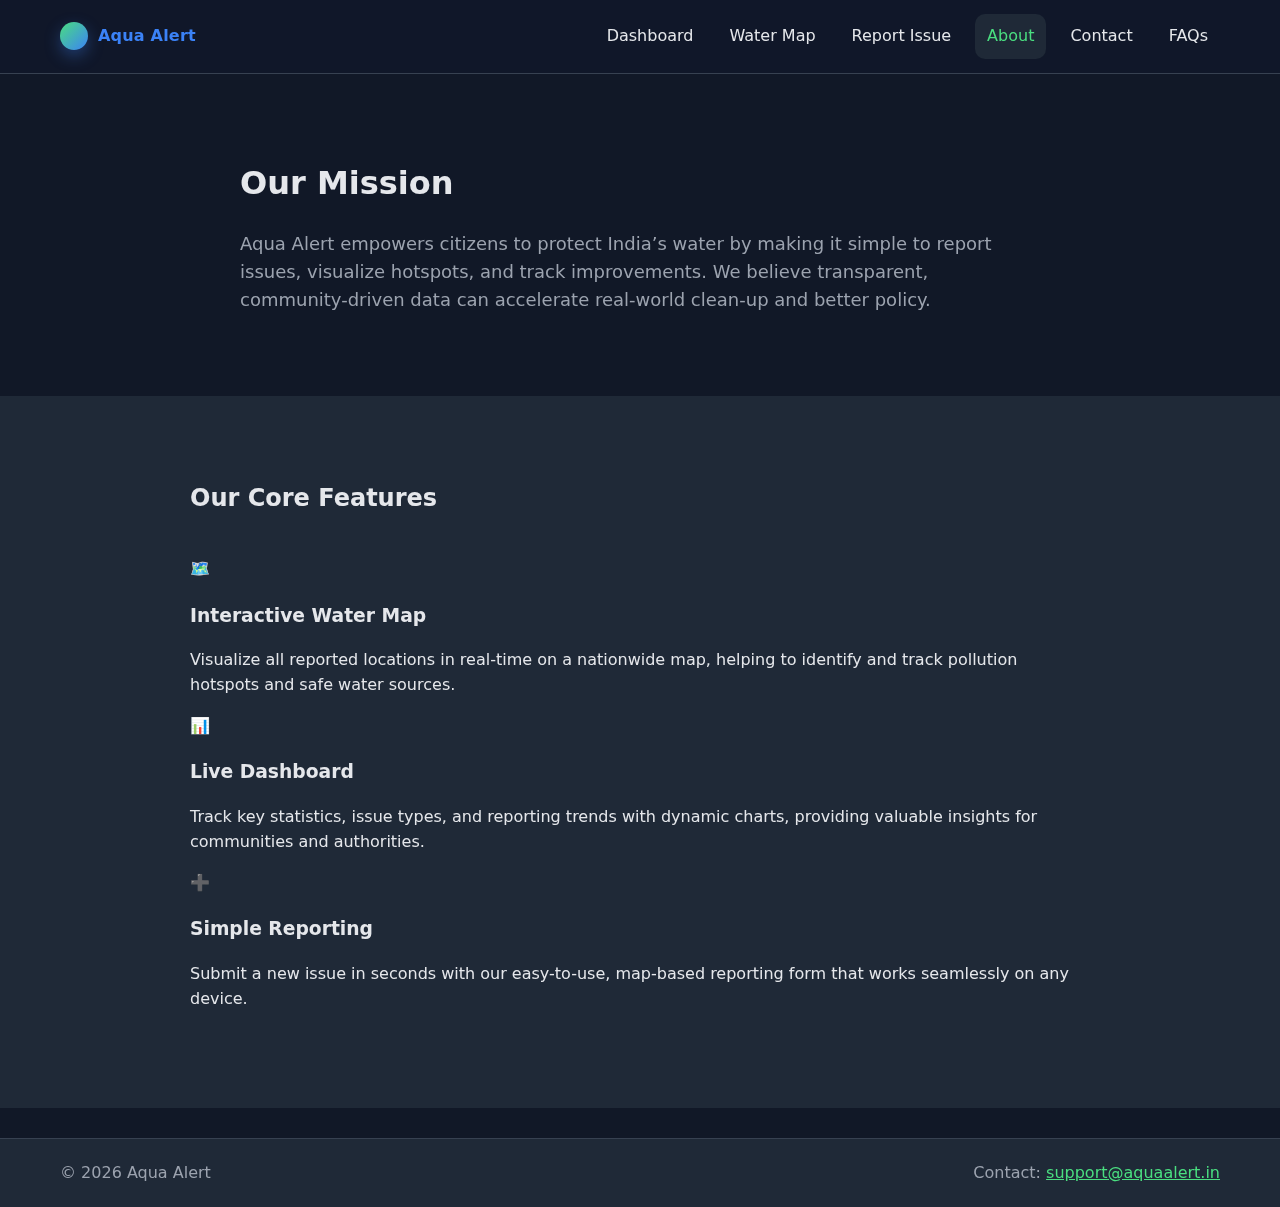
<file: HACKATHON/about.html>
<!DOCTYPE html>
<html lang="en">
<head>
<meta charset="utf-8" />
<meta name="viewport" content="width=device-width, initial-scale=1" />
<title>Aqua Alert – About</title>
<link rel="stylesheet" href="assets/css/style.css" />
<link rel="icon" href="/Aquaa-main\HACKATHON\Aqua_favicon.png"><defs><linearGradient id="g" x1="0" x2="1" y1="0" y2="1"><stop stop-color="%2300B4D8"/><stop offset="1" stop-color="%230077B6"/></linearGradient></defs><path d="M64 8C64 8 20 54 20 80a44 44 0 0 0 88 0C108 54 64 8 64 8z" fill="url(%23g)"/><circle cx="76" cy="56" r="6" fill="%23fff" opacity=".85"/></svg></head>
<body data-page="about">
<header class="header" role="banner">
  <nav class="nav" aria-label="Primary">
    <a class="brand" href="index.html"><span class="drop"></span> Aqua Alert</a>
    <button class="burger" aria-label="Menu" aria-expanded="false">☰</button>
    <div class="navlinks">
      <a href="dashboard.html">Dashboard</a>
      <a href="map.html">Water Map</a>
      <a href="report.html">Report Issue</a>
      <a href="about.html" class="active">About</a>
      <a href="contact.html">Contact</a>
      <a href="faqs.html">FAQs</a>
    </div>
  </nav>
</header>

<main>
  <section class="section text-center" style="padding-top: 4rem; padding-bottom: 4rem;">
    <div class="container" style="max-width: 800px;">
      <h1>Our Mission</h1>
      <p style="font-size: 1.125rem; color: var(--muted);">Aqua Alert empowers citizens to protect India’s water by making it simple to report issues, visualize hotspots, and track improvements. We believe transparent, community-driven data can accelerate real-world clean-up and better policy.</p>
    </div>
  </section>

  <section class="section" style="background: var(--light); padding-top: 4rem; padding-bottom: 5rem;">
    <div class="container" style="max-width: 900px;">
      <h2 class="text-center" style="margin-bottom: 2.5rem;">Our Core Features</h2>
      <div class="feature-steps">
        <div class="feature-step">
          <div class="feature-step-icon">🗺️</div>
          <div class="feature-step-text">
            <h3>Interactive Water Map</h3>
            <p>Visualize all reported locations in real-time on a nationwide map, helping to identify and track pollution hotspots and safe water sources.</p>
          </div>
        </div>
        <div class="feature-step">
          <div class="feature-step-icon">📊</div>
          <div class="feature-step-text">
            <h3>Live Dashboard</h3>
            <p>Track key statistics, issue types, and reporting trends with dynamic charts, providing valuable insights for communities and authorities.</p>
          </div>
        </div>
        <div class="feature-step">
          <div class="feature-step-icon">➕</div>
          <div class="feature-step-text">
            <h3>Simple Reporting</h3>
            <p>Submit a new issue in seconds with our easy-to-use, map-based reporting form that works seamlessly on any device.</p>
          </div>
        </div>
      </div>
    </div>
  </section>

</main>

<footer class="footer" role="contentinfo">
  <div class="inner">
    <div>© <span id="year"></span> Aqua Alert</div>
    <div>Contact: <a href="mailto:support@aquaalert.in">support@aquaalert.in</a></div>
  </div>
  <script>document.getElementById('year').textContent=new Date().getFullYear()</script>
</footer>

<script src="assets/js/main.js"></script>
</body>
</html>
</file>
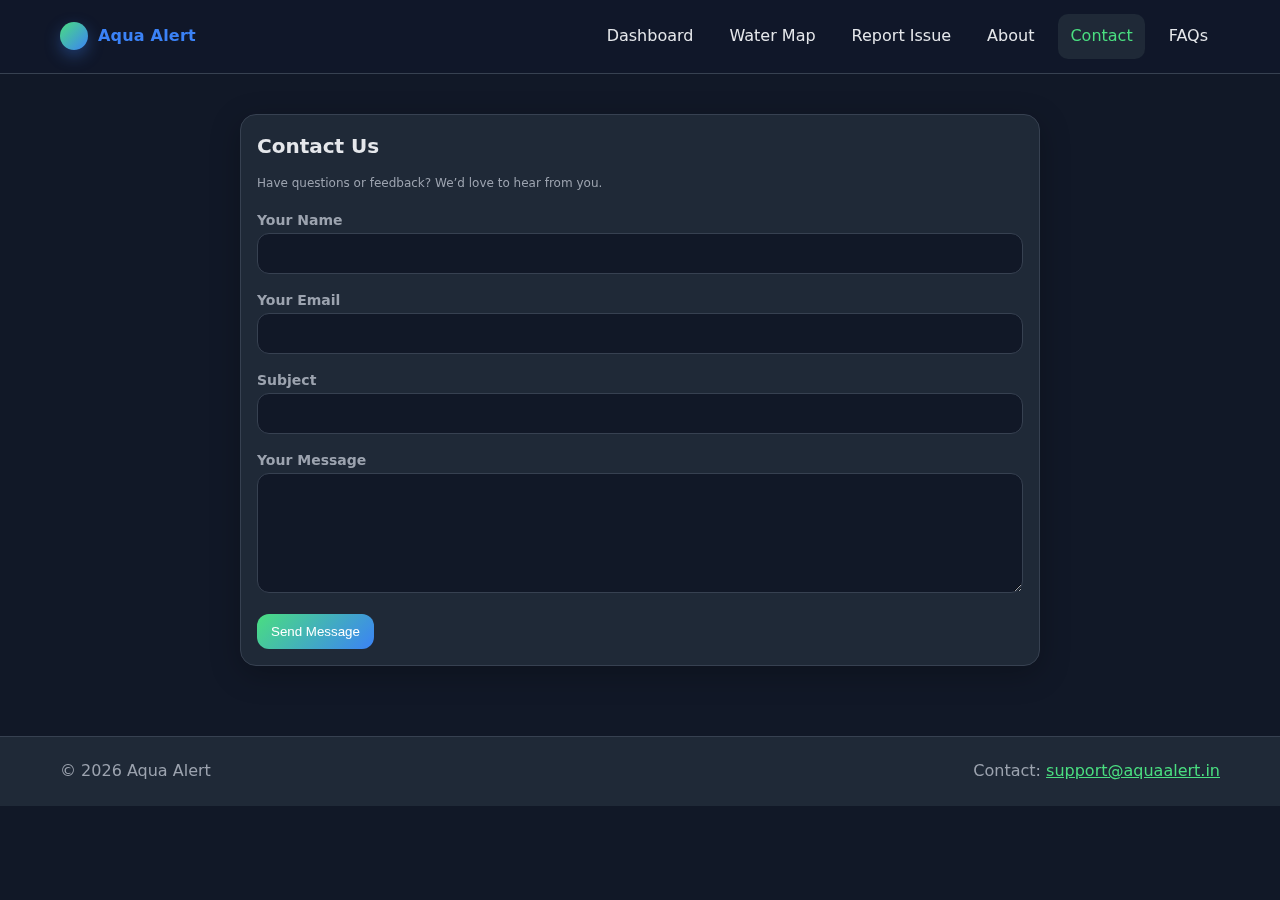
<file: HACKATHON/contact.html>
<!DOCTYPE html>
<html lang="en">
<head>
<meta charset="utf-8" />
<meta name="viewport" content="width=device-width, initial-scale=1" />
<title>Aqua Alert – Contact</title>
<link rel="stylesheet" href="assets/css/style.css" />
<link rel="icon" href="/Aquaa-main\HACKATHON\Aqua_favicon.png"><defs><linearGradient id="g" x1="0" x2="1" y1="0" y2="1"><stop stop-color="%2300B4D8"/><stop offset="1" stop-color="%230077B6"/></linearGradient></defs><path d="M64 8C64 8 20 54 20 80a44 44 0 0 0 88 0C108 54 64 8 64 8z" fill="url(%23g)"/><circle cx="76" cy="56" r="6" fill="%23fff" opacity=".85"/></svg>
</head>
<body data-page="contact">
<header class="header" role="banner">
  <nav class="nav" aria-label="Primary">
    <a class="brand" href="index.html"><span class="drop"></span> Aqua Alert</a>
    <button class="burger" aria-label="Menu" aria-expanded="false">☰</button>
    <div class="navlinks">
      <a href="dashboard.html">Dashboard</a>
      <a href="map.html">Water Map</a>
      <a href="report.html">Report Issue</a>
      <a href="about.html">About</a>
      <a href="contact.html" class="active">Contact</a>
      <a href="faqs.html">FAQs</a>
    </div>
  </nav>
</header>

<main class="section">
  <div class="container" style="max-width: 800px;">
    <div class="panel">
      <h2>Contact Us</h2>
      <p class="helper" style="margin-bottom: 1rem;">Have questions or feedback? We’d love to hear from you.</p>
      
      <form id="contact-form" class="form" novalidate>
        <div class="full">
          <label for="name">Your Name</label>
          <input type="text" id="name" name="name" required />
        </div>
        <div class="full">
          <label for="email">Your Email</label>
          <input type="email" id="email" name="email" required />
        </div>
        <div class="full">
          <label for="subject">Subject</label>
          <input type="text" id="subject" name="subject" required />
        </div>
        <div class="full">
          <label for="message">Your Message</label>
          <textarea id="message" name="message" required></textarea>
        </div>
        <div class="full actions">
          <button class="btn primary" type="submit">Send Message</button>
        </div>
      </form>
    </div>
  </div>
</main>

<footer class="footer" role="contentinfo">
  <div class="inner">
    <div>© <span id="year"></span> Aqua Alert</div>
    <div>Contact: <a href="mailto:support@aquaalert.in">support@aquaalert.in</a></div>
  </div>
  <script>document.getElementById('year').textContent=new Date().getFullYear()</script>
</footer>

<script src="assets/js/main.js"></script>
</body>
</html>
</file>
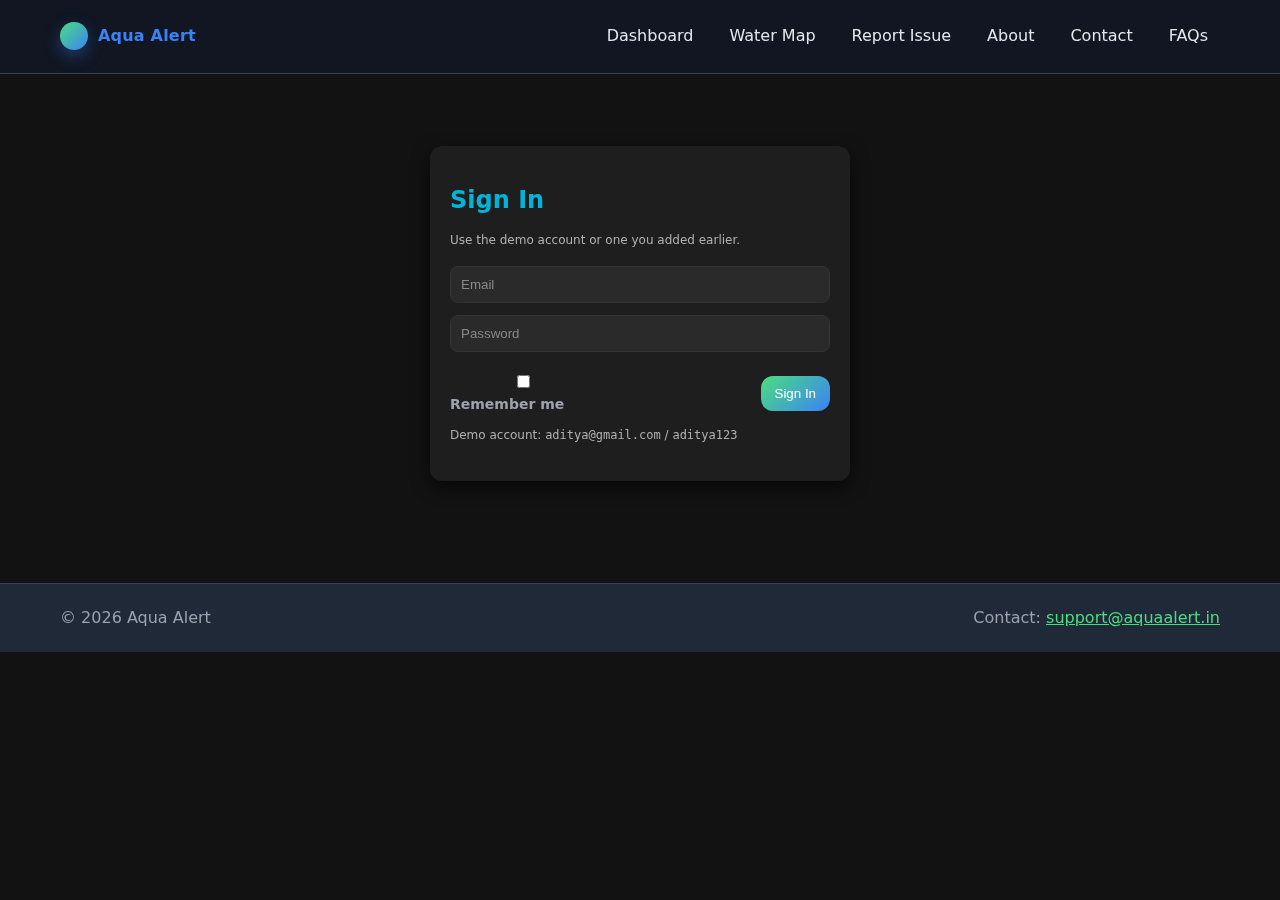
<file: HACKATHON/signin.html>
<!DOCTYPE html>
<html lang="en">
<head>
<meta charset="utf-8" />
<meta name="viewport" content="width=device-width, initial-scale=1" />
<title>Aqua Alert – Sign In</title>
<link rel="stylesheet" href="assets/css/style.css" />
<link rel="icon" href="data:image/svg+xml;utf8,<svg xmlns='http://www.w3.org/2000/svg' viewBox='0 0 128 128'><path d='M64 8C64 8 20 54 20 80a44 44 0 0 0 88 0C108 54 64 8 64 8z' fill='%2300B4D8'/></svg>" />
<style>
  body {
    background-color: #121212;
    color: #e0e0e0;
  }
  .auth-wrap {
    max-width: 420px;
    margin: 32px auto;
    background: #1e1e1e;
    border-radius: 12px;
    padding: 20px;
    box-shadow: 0 6px 18px rgba(0,0,0,.6);
  }
  .auth-wrap h1 {
    font-size: 1.5rem;
    margin-bottom: 10px;
    color: #00B4D8; /* Aqua accent */
  }
  .auth-wrap p.helper {
    color: #b0b0b0;
    margin-bottom: 16px;
  }
  .auth-wrap form {
    display: grid;
    gap: 12px;
  }
  .auth-wrap input {
    padding: 10px;
    border: 1px solid #333;
    border-radius: 8px;
    background: #2a2a2a;
    color: #fff;
  }
  .auth-wrap input::placeholder {
    color: #888;
  }
  .auth-actions {
    display: flex;
    align-items: center;
    justify-content: space-between;
    margin-top: 8px;
  }
  .btn.primary {
    background-color: #00B4D8;
    color: #fff;
  }
  .btn.primary:hover {
    background-color: #0090b3;
  }
  .linkbtn {
    background: none;
    border: 0;
    color: #00B4D8;
    cursor: pointer;
    font: inherit;
    padding: 0;
  }
</style>
</head>
<body data-page="signin">
<header class="header">
  <nav class="nav" aria-label="Primary">
    <a class="brand" href="index.html"><span class="drop"></span> Aqua Alert</a>
    <button class="burger" aria-label="Menu">☰</button>
    <div class="navlinks">
      <a href="dashboard.html">Dashboard</a>
      <a href="map.html">Water Map</a>
      <a href="report.html">Report Issue</a>
      <a href="about.html">About</a>
      <a href="contact.html">Contact</a>
      <a href="faqs.html">FAQs</a>
    </div>
  </nav>
</header>

<main class="section">
  <div class="container">
    <div class="auth-wrap">
      <h1>Sign In</h1>
      <p class="helper">Use the demo account or one you added earlier.</p>
      <form id="signin-form" autocomplete="on">
        <input type="email" id="email" placeholder="Email" required />
        <input type="password" id="password" placeholder="Password" required />
        <div class="auth-actions">
          <label><input type="checkbox" id="remember" /> Remember me</label>
          <button type="submit" class="btn primary">Sign In</button>
        </div>
      </form>
      <p class="helper" style="margin-top:10px">
        Demo account: <code>aditya@gmail.com</code> / <code>aditya123</code>
      </p>
    </div>
  </div>
</main>

<footer class="footer">
  <div class="inner">
    <div>© <span id="year"></span> Aqua Alert</div>
    <div>Contact: <a href="mailto:support@aquaalert.in">support@aquaalert.in</a></div>
  </div>
  <script>document.getElementById('year').textContent=new Date().getFullYear()</script>
</footer>

<script src="assets/js/main.js"></script>
</body>
</html>
</file>
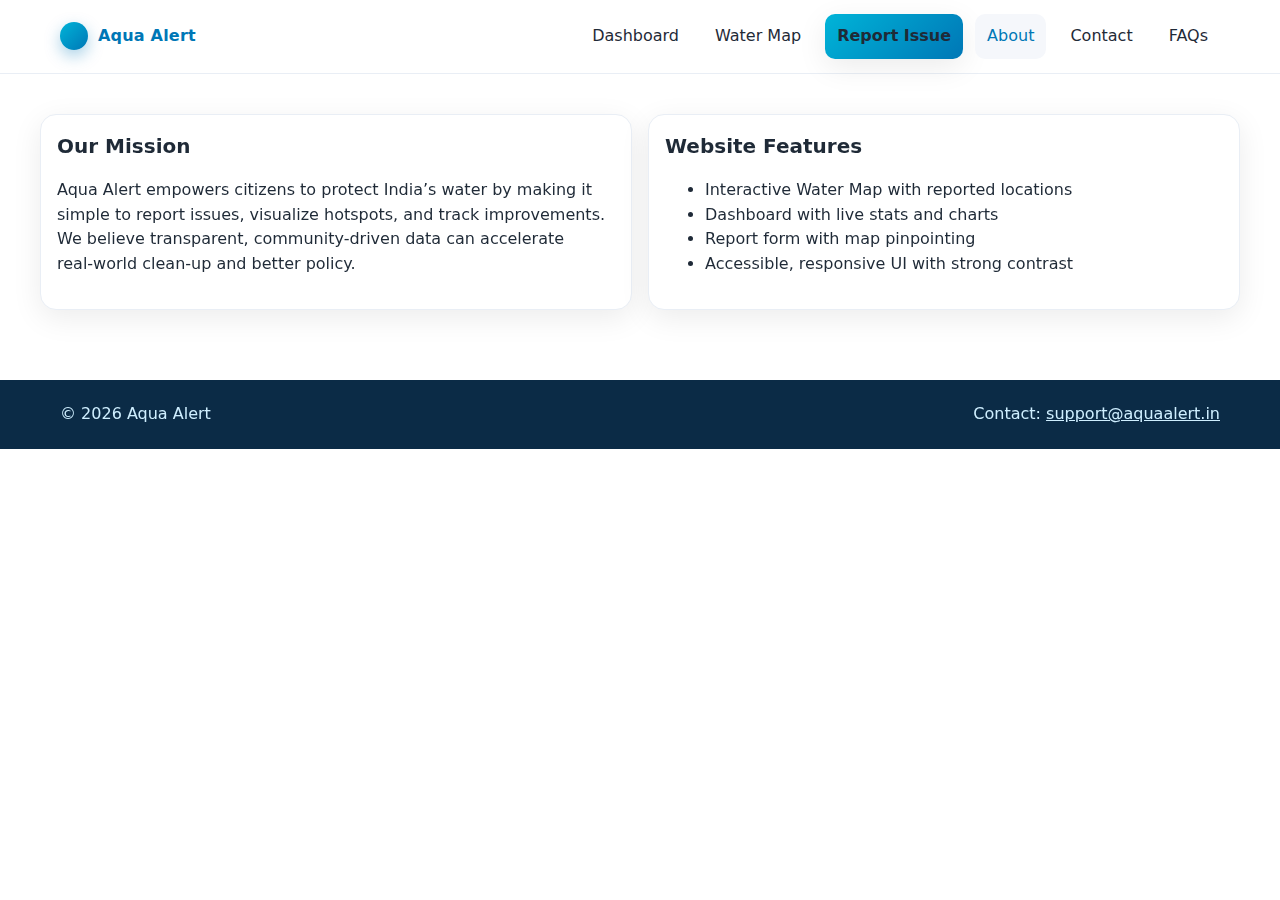
<file: Aqua Alert/Aquaa-main/HACKATHON/about.html>
<!DOCTYPE html>
<html lang="en">
<head>
<meta charset="utf-8" />
<meta name="viewport" content="width=device-width, initial-scale=1" />
<title>Aqua Alert – About</title>
<link rel="stylesheet" href="assets/css/style.css" />
<link rel="icon" href="data:image/svg+xml;utf8,<svg xmlns='http://www.w3.org/2000/svg' viewBox='0 0 128 128'><path d='M64 8C64 8 20 54 20 80a44 44 0 0 0 88 0C108 54 64 8 64 8z' fill='%2300B4D8'/></svg>" />
</head>
<body>
<header class="header">
  <nav class="nav" aria-label="Primary">
    <a class="brand" href="index.html"><span class="drop"></span> Aqua Alert</a>
    <button class="burger" aria-label="Menu">☰</button>
    <div class="navlinks">
      <a href="dashboard.html">Dashboard</a>
      <a href="map.html">Water Map</a>
      <a href="report.html" class="cta">Report Issue</a>
      <a href="about.html" class="active">About</a>
      <a href="contact.html">Contact</a>
      <a href="faqs.html">FAQs</a>
    </div>
  </nav>
</header>

<main class="section">
  <div class="container grid-2">
    <section class="panel">
      <h2>Our Mission</h2>
      <p>Aqua Alert empowers citizens to protect India’s water by making it simple to report issues, visualize hotspots, and track improvements. We believe transparent, community-driven data can accelerate real‑world clean‑up and better policy.</p>
    </section>
    <section class="panel">
      <h2>Website Features</h2>
      <ul>
        <li>Interactive Water Map with reported locations</li>
        <li>Dashboard with live stats and charts</li>
        <li>Report form with map pinpointing</li>
        <li>Accessible, responsive UI with strong contrast</li>
      </ul>
    </section>
  </div>
</main>

<footer class="footer">
  <div class="inner">
    <div>© <span id="year"></span> Aqua Alert</div>
    <div>Contact: <a href="mailto:support@aquaalert.in">support@aquaalert.in</a></div>
  </div>
  <script>document.getElementById('year').textContent=new Date().getFullYear()</script>
</footer>

<script src="assets/js/main.js"></script>
</body>
</html>
</file>
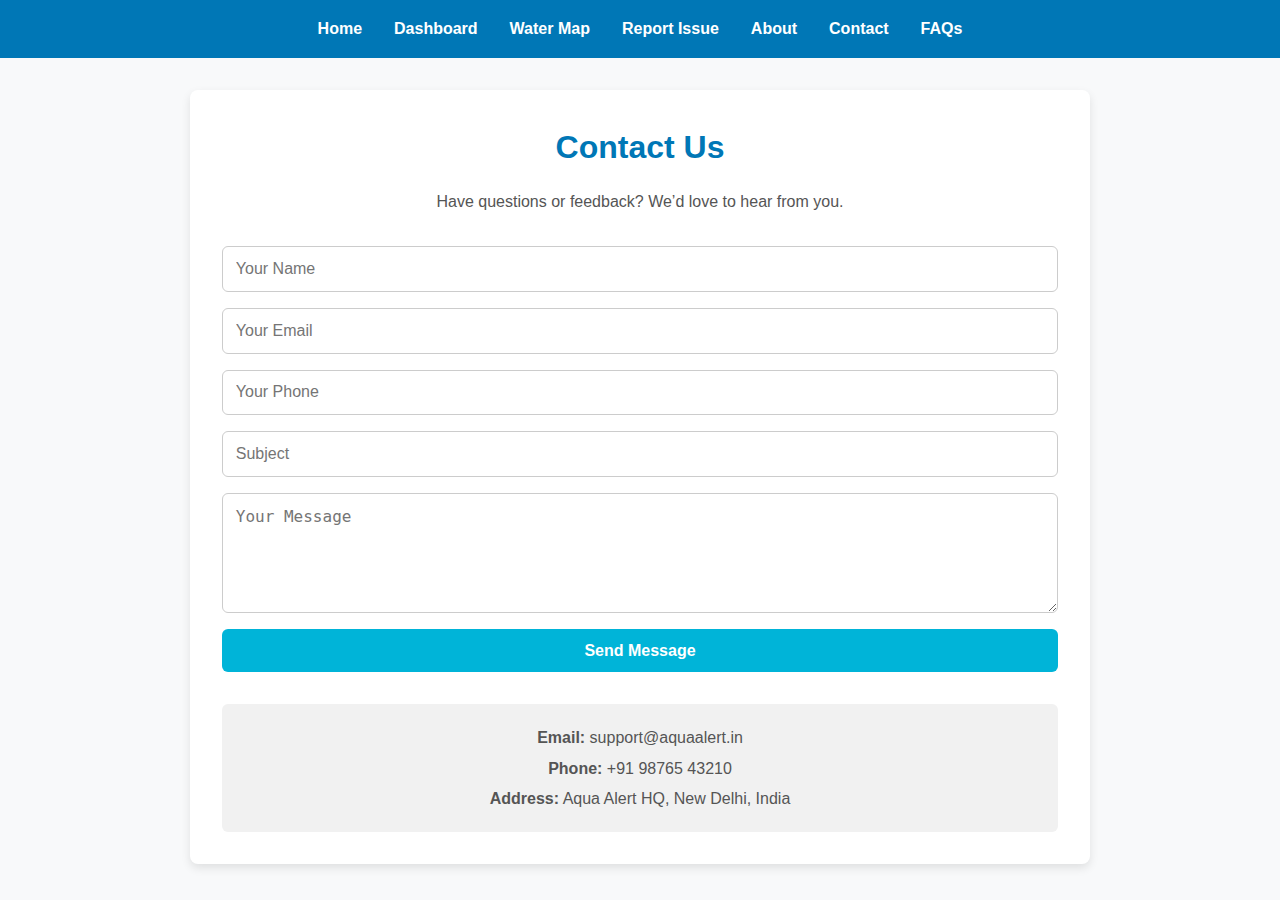
<file: Aqua Alert/Aquaa-main/HACKATHON/contact.html>
<!DOCTYPE html>
<html lang="en">
<head>
    <meta charset="UTF-8">
    <meta name="viewport" content="width=device-width, initial-scale=1.0">
    <title>Aqua Alert - Contact Us</title>
    <link rel="icon" href="favicon.ico" type="image/x-icon">
    <style>
        /* ====== RESET & BASE ====== */
        * {
            margin: 0;
            padding: 0;
            box-sizing: border-box;
        }
        body {
            font-family: Arial, sans-serif;
            background-color: #f8f9fa;
            color: #333;
            line-height: 1.6;
        }
        a {
            text-decoration: none;
            color: inherit;
        }

        /* ====== NAVBAR ====== */
        nav {
            background-color: #0077B6;
            padding: 1rem 2rem;
            position: sticky;
            top: 0;
            z-index: 1000;
        }
        nav ul {
            display: flex;
            list-style: none;
            justify-content: center;
            gap: 2rem;
        }
        nav a {
            color: white;
            font-weight: bold;
            transition: color 0.3s ease;
        }
        nav a:hover {
            color: #00B4D8;
        }

        /* ====== CONTACT SECTION ====== */
        .contact-container {
            max-width: 900px;
            margin: 2rem auto;
            background: white;
            padding: 2rem;
            border-radius: 8px;
            box-shadow: 0 4px 10px rgba(0,0,0,0.1);
        }
        h1 {
            text-align: center;
            color: #0077B6;
            margin-bottom: 1rem;
        }
        p {
            text-align: center;
            margin-bottom: 2rem;
            color: #555;
        }
        form {
            display: grid;
            gap: 1rem;
        }
        input, textarea, select {
            padding: 0.8rem;
            border: 1px solid #ccc;
            border-radius: 6px;
            width: 100%;
            font-size: 1rem;
        }
        textarea {
            resize: vertical;
            min-height: 120px;
        }
        button {
            background-color: #00B4D8;
            color: white;
            padding: 0.8rem;
            border: none;
            border-radius: 6px;
            cursor: pointer;
            font-size: 1rem;
            font-weight: bold;
            transition: background 0.3s ease;
        }
        button:hover {
            background-color: #0077B6;
        }

        /* ====== INFO BOX ====== */
        .info {
            margin-top: 2rem;
            background: #f1f1f1;
            padding: 1rem;
            border-radius: 6px;
        }
        .info p {
            margin: 0.3rem 0;
        }

        /* ====== RESPONSIVE ====== */
        @media (max-width: 600px) {
            nav ul {
                flex-direction: column;
                gap: 1rem;
            }
            .contact-container {
                margin: 1rem;
                padding: 1rem;
            }
        }
    </style>
</head>
<body>

    <!-- ====== NAVBAR ====== -->
    <nav>
        <ul>
            <li><a href="index.html">Home</a></li>
            <li><a href="dashboard.html">Dashboard</a></li>
            <li><a href="watermap.html">Water Map</a></li>
            <li><a href="report.html">Report Issue</a></li>
            <li><a href="about.html">About</a></li>
            <li><a href="contacts.html">Contact</a></li>
            <li><a href="faqs.html">FAQs</a></li>
        </ul>
    </nav>

    <!-- ====== CONTACT FORM ====== -->
    <div class="contact-container">
        <h1>Contact Us</h1>
        <p>Have questions or feedback? We’d love to hear from you.</p>
        <form id="contactForm">
            <input type="text" id="name" placeholder="Your Name" required>
            <input type="email" id="email" placeholder="Your Email" required>
            <input type="tel" id="phone" placeholder="Your Phone">
            <input type="text" id="subject" placeholder="Subject" required>
            <textarea id="message" placeholder="Your Message" required></textarea>
            <button type="submit">Send Message</button>
        </form>

        <!-- Contact Info -->
        <div class="info">
            <p><strong>Email:</strong> support@aquaalert.in</p>
            <p><strong>Phone:</strong> +91 98765 43210</p>
            <p><strong>Address:</strong> Aqua Alert HQ, New Delhi, India</p>
        </div>
    </div>

    <!-- ====== SCRIPT ====== -->
    <script>
        document.getElementById('contactForm').addEventListener('submit', function(e) {
            e.preventDefault();

            let name = document.getElementById('name').value.trim();
            let email = document.getElementById('email').value.trim();
            let subject = document.getElementById('subject').value.trim();
            let message = document.getElementById('message').value.trim();

            if (!name || !email || !subject || !message) {
                alert("Please fill all required fields.");
                return;
            }

            alert("Thank you, " + name + "! Your message has been sent.");
            this.reset();
        });
    </script>

</body>
</html>
</file>
<file: HACKATHON/assets/css/style.css>
:root{
  /* New "Black, Blue, Green" Palette */
  --blue: #3b82f6;      /* Vibrant Blue */
  --aqua: #4ade80;      /* Neon Green */
  --light: #1f2937;     /* Dark Panel Background */
  --gray: #374151;      /* Borders */
  --text: #e5e7eb;       /* Light Gray Text */
  --muted: #9ca3af;
  --radius: 14px;
  --shadow: 0 8px 30px rgba(0,0,0,.25);
}

*{box-sizing:border-box}
html,body{margin:0;padding:0}
body{
  font-family:system-ui,-apple-system,Segoe UI,Roboto,Inter,Ubuntu,"Helvetica Neue",Arial,sans-serif;
  color: var(--text);
  background: #111827; /* Main Dark Background */
  line-height: 1.55;
  -webkit-font-smoothing: antialiased;
}

/* NAVBAR */
.header{
  position:sticky; top:0; z-index:1000; background: rgba(17, 24, 39, 0.8); /* Dark transparent background */
  border-bottom: 1px solid var(--gray);
  backdrop-filter: saturate(180%) blur(8px);
}
.nav{
  max-width:1200px; margin:auto; display:flex; align-items:center; justify-content:space-between; gap:16px; padding:14px 20px;
}
.brand{display:flex; align-items:center; gap:10px; font-weight:700; letter-spacing:.2px; color:var(--blue); text-decoration:none}
.brand .drop{width:28px;height:28px;border-radius:50%; background:linear-gradient(135deg,var(--aqua),var(--blue)); display:inline-block; box-shadow:0 6px 16px rgba(59, 130, 246, .35)}
.navlinks{display:flex; gap:12px; align-items:center; flex-wrap:wrap}
.navlinks a{
  text-decoration:none; color:var(--text); padding:10px 12px; border-radius:10px;
}
.navlinks a:hover, .navlinks a.active{background:var(--light); color:var(--aqua)}
.cta{
  background:linear-gradient(135deg,var(--aqua),var(--blue)); color:#fff; border:none; padding:10px 14px; border-radius:999px; box-shadow:var(--shadow);
  text-decoration:none; font-weight:600;
}
.burger{display:none; border:none; background:transparent; font-size:24px; color: var(--text);}

/* MOBILE MENU */
@media (max-width: 860px){
  .nav{padding:12px 14px}
  .navlinks{display:none; width:100%}
  .navlinks.open{display:flex; flex-direction:column; align-items:flex-start; padding:12px 8px; background: rgba(17, 24, 39, 0.95);}
  .burger{display:block}
}

/* HERO */
.hero{
  position:relative; overflow:hidden; color: var(--text);
  background: #111827; /* Match main dark background */
}
.hero-inner{
  max-width:1200px; margin:auto; padding:64px 20px; display:grid; grid-template-columns:1.1fr .9fr; gap:28px; align-items:center;
}
@media (max-width: 960px){ .hero-inner{grid-template-columns:1fr; padding:48px 16px} }

.hero h1{font-size:clamp(28px,4vw,44px); margin:0 0 12px; color:#fff}
.hero p{color:var(--muted); margin:0 0 20px}
.quick-links{display:flex; gap:10px; flex-wrap:wrap}
.quick-links a{background:var(--light); border:1px solid var(--gray); padding:10px 14px; border-radius:12px; text-decoration:none; color:var(--text)}
.quick-links a:hover{border-color:var(--aqua); color:var(--aqua)}

.hero-media{
  position:relative; border-radius:var(--radius); overflow:hidden; box-shadow:var(--shadow);
  aspect-ratio: 16/10; background: #000;
}
.hero-media video, .hero-media img{width:100%; height:100%; object-fit:cover; opacity:.92}

.wave{
  position:absolute; left:0; right:0; bottom:-1px; height:80px; pointer-events:none;
  background: radial-gradient(1200px 80px at 50% 10%, rgba(74, 222, 128, .15), transparent 70%); /* Green wave */
  animation: swell 8s ease-in-out infinite;
}
@keyframes swell { 0%,100%{transform:translateY(0)} 50%{transform:translateY(6px)} }

/* STATS */
.section{padding:40px 20px}
.container{max-width:1200px; margin:auto}
.cards{display:grid; grid-template-columns:repeat(4,1fr); gap:16px}
@media (max-width: 960px){ .cards{grid-template-columns: repeat(2,1fr)} }
@media (max-width: 540px){ .cards{grid-template-columns: 1fr} }

.card{
  background:var(--light); border:1px solid var(--gray); border-radius:16px; padding:18px; box-shadow:var(--shadow); position:relative; overflow:hidden;
}
.card h3{margin:4px 0 6px; font-size:16px; color:var(--muted)}
.card .value{font-size:28px; font-weight:800; color:#fff}
.card .spark{position:absolute; right:8px; top:8px; font-size:12px; background:var(--gray); padding:6px 8px; border-radius:999px}

/* GRIDS / LAYOUT */
.grid-2{display:grid; grid-template-columns: 1fr 1fr; gap:16px}
@media (max-width: 900px){ .grid-2{grid-template-columns:1fr} }

.panel{
  background:var(--light); border:1px solid var(--gray); border-radius:16px; padding:16px; box-shadow:var(--shadow)
}
.panel h2{margin:0 0 12px; font-size:20px}

/* MAP */
.map-wrap{position:relative}
#map, #report-map{width:100%; height:420px; border-radius:16px; border:1px solid var(--gray); box-shadow:var(--shadow)}
.map-actions{margin-top:10px; display:flex; gap:10px; flex-wrap:wrap}
.btn{border:1px solid var(--gray); background:var(--light); padding:10px 14px; border-radius:12px; cursor:pointer; color: var(--text);}
.btn.primary{border:none; background:linear-gradient(135deg,var(--aqua),var(--blue)); color:#fff}

/* FULLSCREEN TOGGLE */
.fullscreen{
  position:fixed; inset:0; background:var(--light); padding:14px; z-index:999;
}
.fullscreen #map{height:calc(100vh - 28px)}

/* FORMS */
.form{
  display:grid; grid-template-columns:1fr 1fr; gap:14px;
}
.form .full{grid-column:1/-1}
label{font-weight:600; font-size:14px; color:var(--muted)}
input, select, textarea{
  width:100%; padding:12px; border:1px solid var(--gray); border-radius:12px; outline:none;
  background: #111827; /* Match body background */
  color: var(--text);
}
input:focus, select:focus, textarea:focus{border-color:var(--aqua); box-shadow:0 0 0 3px rgba(74, 222, 128, .25)}
textarea{min-height:120px; resize:vertical}
.form .actions{display:flex; gap:10px; align-items:center}
.helper{font-size:12px; color:var(--muted)}

/* FAQ */
.accordion{border:1px solid var(--gray); border-radius:14px; overflow:hidden}
.accordion details{border-bottom:1px solid var(--gray); background:var(--light)}
.accordion details[open]{background: #111827;}
.accordion summary{cursor:pointer; padding:16px; font-weight:700; outline:none; list-style:none}
.accordion summary::-webkit-details-marker{display:none}
.accordion .content{padding:0 16px 16px; color:var(--muted)}

/* FOOTER */
.footer{
  margin-top:30px; background:var(--light); color:var(--muted); border-top: 1px solid var(--gray);
}
.footer .inner{max-width:1200px; margin:auto; padding:22px 20px; display:flex; justify-content:space-between; gap:16px; flex-wrap:wrap}
.footer a{color:var(--aqua)}

/* ACCESSIBILITY */
:focus-visible{outline:3px solid var(--aqua); outline-offset:3px; border-radius:8px}
.visually-hidden{
  position:absolute!important; clip:rect(1px,1px,1px,1px); padding:0; border:0; height:1px; width:1px; overflow:hidden; white-space:nowrap
}
</file>
<file: Aqua Alert/Aquaa-main/HACKATHON/assets/css/style.css>
:root{
  --blue:#0077B6;
  --aqua:#00B4D8;
  --light:#f5f7fb;
  --gray:#e9eef5;
  --text:#1f2a37;
  --muted:#64748b;
  --radius:14px;
  --shadow:0 8px 30px rgba(0,0,0,.08);
}

*{box-sizing:border-box}
html,body{margin:0;padding:0}
body{
  font-family:system-ui,-apple-system,Segoe UI,Roboto,Inter,Ubuntu,"Helvetica Neue",Arial,sans-serif;
  color:var(--text);
  background:#fff;
  line-height:1.55;
  -webkit-font-smoothing:antialiased;
}

/* NAVBAR */
.header{
  position:sticky; top:0; z-index:1000; background:#fff; border-bottom:1px solid var(--gray);
  backdrop-filter:saturate(180%) blur(8px);
}
.nav{
  max-width:1200px; margin:auto; display:flex; align-items:center; justify-content:space-between; gap:16px; padding:14px 20px;
}
.brand{display:flex; align-items:center; gap:10px; font-weight:700; letter-spacing:.2px; color:var(--blue); text-decoration:none}
.brand .drop{width:28px;height:28px;border-radius:50%; background:linear-gradient(135deg,var(--aqua),var(--blue)); display:inline-block; box-shadow:0 6px 16px rgba(0, 119, 182, .35)}
.navlinks{display:flex; gap:12px; align-items:center; flex-wrap:wrap}
.navlinks a{
  text-decoration:none; color:var(--text); padding:10px 12px; border-radius:10px;
}
.navlinks a:hover, .navlinks a.active{background:var(--light); color:var(--blue)}
.cta{
  background:linear-gradient(135deg,var(--aqua),var(--blue)); color:#fff; border:none; padding:10px 14px; border-radius:999px; box-shadow:var(--shadow);
  text-decoration:none; font-weight:600;
}
.burger{display:none; border:none; background:transparent; font-size:24px}

/* MOBILE MENU */
@media (max-width: 860px){
  .nav{padding:12px 14px}
  .navlinks{display:none; width:100%}
  .navlinks.open{display:flex; flex-direction:column; align-items:flex-start; padding:12px 8px}
  .burger{display:block}
}

/* HERO */
.hero{
  position:relative; overflow:hidden; color:#0b1620;
  background:#e6f7ff;
}
.hero-inner{
  max-width:1200px; margin:auto; padding:64px 20px; display:grid; grid-template-columns:1.1fr .9fr; gap:28px; align-items:center;
}
@media (max-width: 960px){ .hero-inner{grid-template-columns:1fr; padding:48px 16px} }

.hero h1{font-size:clamp(28px,4vw,44px); margin:0 0 12px; color:#072a40}
.hero p{color:#20364a; margin:0 0 20px}
.quick-links{display:flex; gap:10px; flex-wrap:wrap}
.quick-links a{background:#fff; border:1px solid var(--gray); padding:10px 14px; border-radius:12px; text-decoration:none; color:var(--text)}
.quick-links a:hover{border-color:var(--aqua); color:var(--blue)}

.hero-media{
  position:relative; border-radius:var(--radius); overflow:hidden; box-shadow:var(--shadow);
  aspect-ratio: 16/10; background:#000;
}
.hero-media video, .hero-media img{width:100%; height:100%; object-fit:cover; opacity:.92}
.wave{
  position:absolute; left:0; right:0; bottom:-1px; height:80px; pointer-events:none;
  background: radial-gradient(1200px 80px at 50% 10%, rgba(0,180,216,.25), transparent 70%);
  animation: swell 8s ease-in-out infinite;
}
@keyframes swell { 0%,100%{transform:translateY(0)} 50%{transform:translateY(6px)} }

/* STATS */
.section{padding:40px 20px}
.container{max-width:1200px; margin:auto}
.cards{display:grid; grid-template-columns:repeat(4,1fr); gap:16px}
@media (max-width: 960px){ .cards{grid-template-columns: repeat(2,1fr)} }
@media (max-width: 540px){ .cards{grid-template-columns: 1fr} }

.card{
  background:#fff; border:1px solid var(--gray); border-radius:16px; padding:18px; box-shadow:var(--shadow); position:relative; overflow:hidden;
}
.card h3{margin:4px 0 6px; font-size:16px; color:#3a4a5e}
.card .value{font-size:28px; font-weight:800; color:#072a40}
.card .spark{position:absolute; right:8px; top:8px; font-size:12px; background:var(--light); padding:6px 8px; border-radius:999px}

/* GRIDS / LAYOUT */
.grid-2{display:grid; grid-template-columns: 1fr 1fr; gap:16px}
@media (max-width: 900px){ .grid-2{grid-template-columns:1fr} }

.panel{
  background:#fff; border:1px solid var(--gray); border-radius:16px; padding:16px; box-shadow:var(--shadow)
}
.panel h2{margin:0 0 12px; font-size:20px}

/* MAP */
.map-wrap{position:relative}
#map, #report-map{width:100%; height:420px; border-radius:16px; border:1px solid var(--gray); box-shadow:var(--shadow)}
.map-actions{margin-top:10px; display:flex; gap:10px; flex-wrap:wrap}
.btn{border:1px solid var(--gray); background:#fff; padding:10px 14px; border-radius:12px; cursor:pointer}
.btn.primary{border:none; background:linear-gradient(135deg,var(--aqua),var(--blue)); color:#fff}

/* FULLSCREEN TOGGLE */
.fullscreen{
  position:fixed; inset:0; background:#fff; padding:14px; z-index:999;
}
.fullscreen #map{height:calc(100vh - 28px)}

/* FORMS */
.form{
  display:grid; grid-template-columns:1fr 1fr; gap:14px;
}
.form .full{grid-column:1/-1}
label{font-weight:600; font-size:14px; color:#334155}
input, select, textarea{
  width:100%; padding:12px; border:1px solid var(--gray); border-radius:12px; outline:none;
  background:#fff;
}
input:focus, select:focus, textarea:focus{border-color:var(--aqua); box-shadow:0 0 0 3px rgba(0,180,216,.15)}
textarea{min-height:120px; resize:vertical}
.form .actions{display:flex; gap:10px; align-items:center}
.helper{font-size:12px; color:var(--muted)}

/* FAQ */
.accordion{border:1px solid var(--gray); border-radius:14px; overflow:hidden}
.accordion details{border-bottom:1px solid var(--gray); background:#fff}
.accordion details[open]{background:#f9fbff}
.accordion summary{cursor:pointer; padding:16px; font-weight:700; outline:none; list-style:none}
.accordion summary::-webkit-details-marker{display:none}
.accordion .content{padding:0 16px 16px; color:#334155}

/* FOOTER */
.footer{
  margin-top:30px; background:#0b2b46; color:#cfefff;
}
.footer .inner{max-width:1200px; margin:auto; padding:22px 20px; display:flex; justify-content:space-between; gap:16px; flex-wrap:wrap}
.footer a{color:#cfefff}

/* ACCESSIBILITY */
:focus-visible{outline:3px solid #94e2ff; outline-offset:3px; border-radius:8px}
.visually-hidden{
  position:absolute!important; clip:rect(1px,1px,1px,1px); padding:0; border:0; height:1px; width:1px; overflow:hidden; white-space:nowrap
}
</file>
